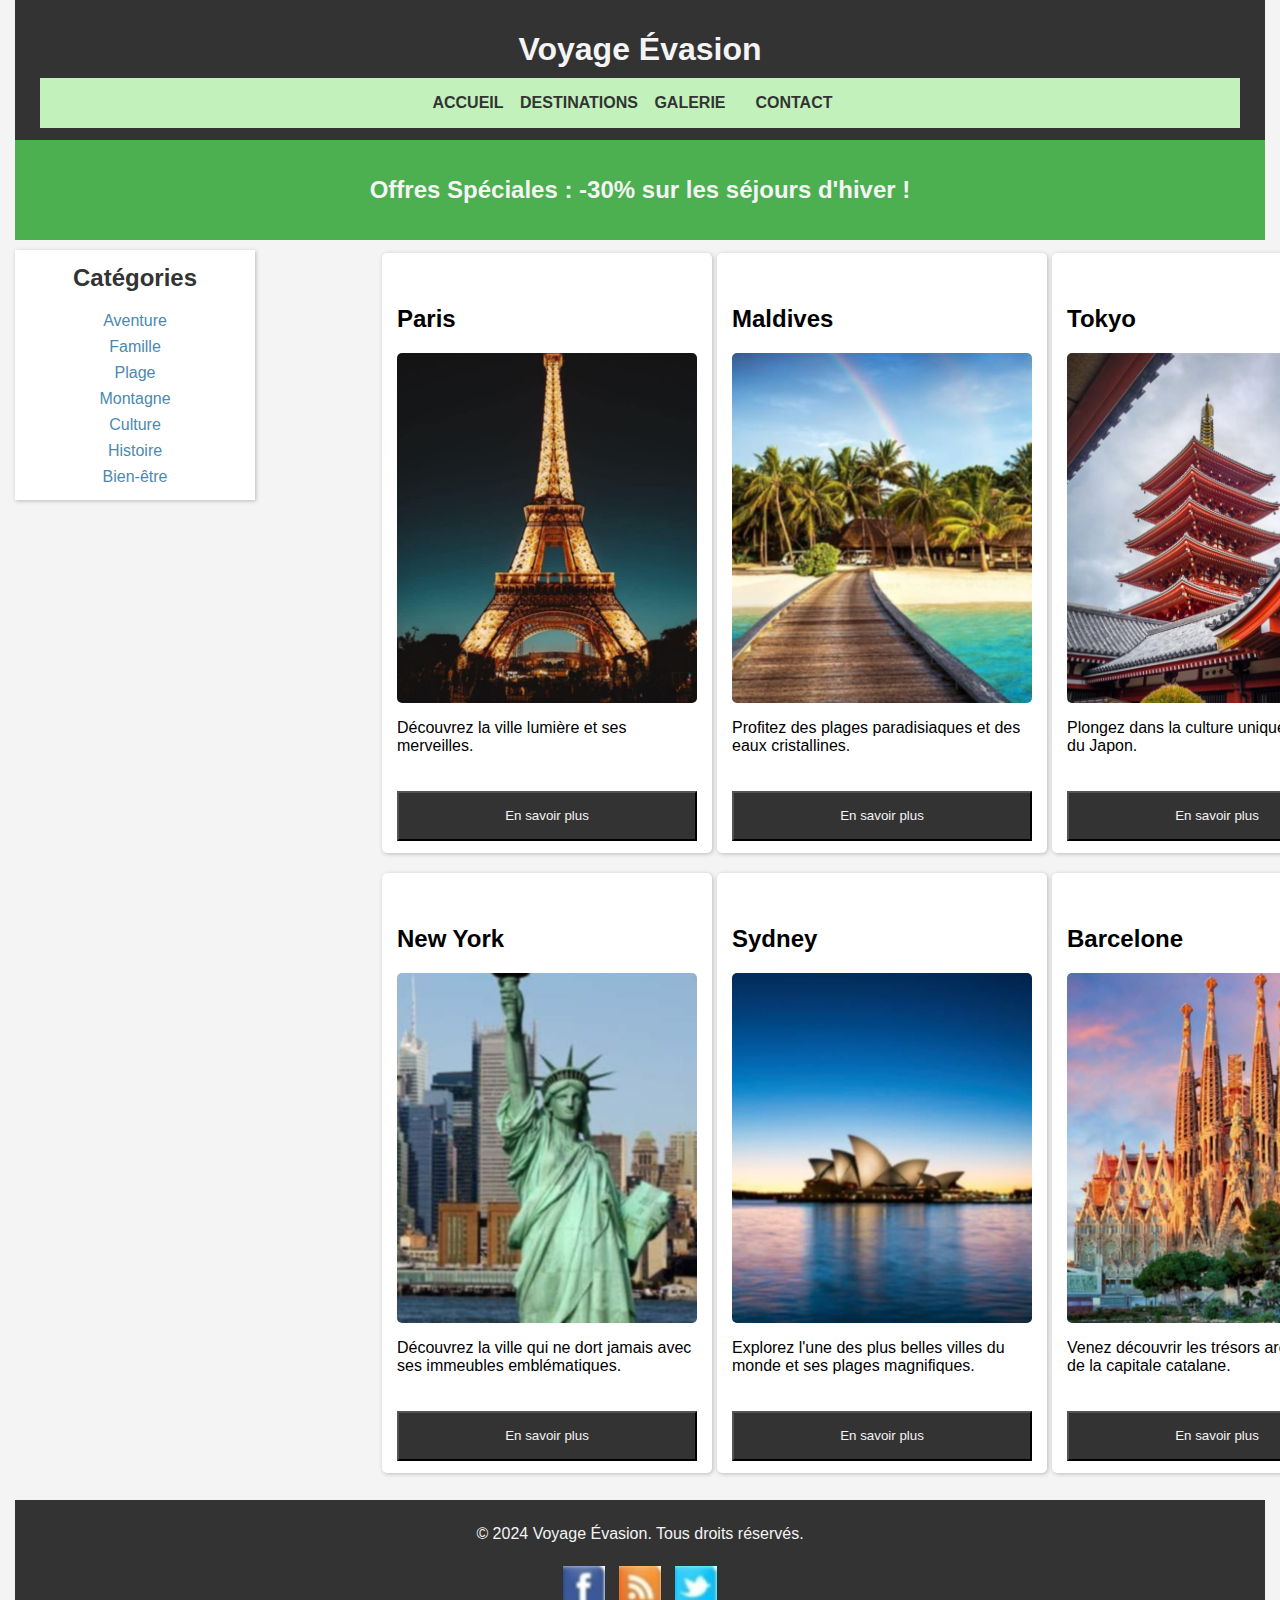
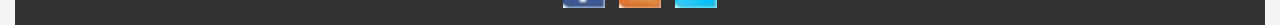
<file: Agence de voyage/index.html>
<!DOCTYPE html>
<html lang="en">
<head>
    <meta charset="UTF-8">
    <title>Voyage Évasion</title>
    <link rel="stylesheet" href="style.css">
</head>
<body>
    <header>
        <h1>Voyage Évasion</h1>
        <nav>
            <ul>
                <li><a href="#">ACCUEIL</a></li>
                <li><a href="#">DESTINATIONS</a></li>
                <li><a href="#">GALERIE</a></li>
                <li><a href="#">CONTACT</a></li>
            </ul>
        </nav>
    </header>

    <section class="banner">
        <h2>Offres Spéciales : -30% sur les séjours d'hiver !</h2>
    </section>

    <aside class="sidebar"> 
        <h2>Catégories</h2>
        <ul>
            <li><a href="#">Aventure</a></li>
            <li><a href="#">Famille</a></li>
            <li><a href="#">Plage</a></li>
            <li><a href="#">Montagne</a></li>
            <li><a href="#">Culture</a></li> 
            <li><a href="#">Histoire</a></li> 
            <li><a href="#">Bien-être</a></li> 
        </ul>
    </aside>

    <section class="main-content">
        <article>
            <h2>Paris</h2>
            <img src="paris.jpg" alt="Tour Eiffel">
            <p>Découvrez la ville lumière et ses merveilles.</p>
            <button>En savoir plus</button>
        </article>
        <article>
            <h2>Maldives</h2>
            <img src="maldives.jpg" alt="Plage des Maldives">
            <p>Profitez des plages paradisiaques et des eaux cristallines.</p>
            <button>En savoir plus</button>
        </article>
        <article>
            <h2>Tokyo</h2>
            <img src="tokyo.jpg.jpg" alt="Vue de Tokyo">
            <p>Plongez dans la culture unique et vibrante du Japon.</p>
            <button>En savoir plus</button>
        </article>
        <article>
            <h2>New York</h2> 
            <img src="newyork.jpg" alt="New York City">
            <p>Découvrez la ville qui ne dort jamais avec ses immeubles emblématiques.</p>
            <button>En savoir plus</button>
        </article>
        <article>
            <h2>Sydney</h2> 
            <img src="sydney.jpg" alt="Opéra de Sydney">
            <p>Explorez l'une des plus belles villes du monde et ses plages magnifiques.</p>
            <button>En savoir plus</button>
        </article>
        <article>
            <h2>Barcelone</h2> 
            <img src="barcelone.jpg" alt="La Sagrada Familia">
            <p>Venez découvrir les trésors architecturaux de la capitale catalane.</p>
            <button>En savoir plus</button>
        </article>
    </section>

    <footer>
        <p>&copy; 2024 Voyage Évasion. Tous droits réservés.</p>
        <div class="social-icons">
            <img src="facebook.png" alt="Facebook">
            <img src="rss.png" alt="RSS">
            <img src="twitter.png" alt="Twitter">
        </div>
    </footer>
</body>
</html>
</file>
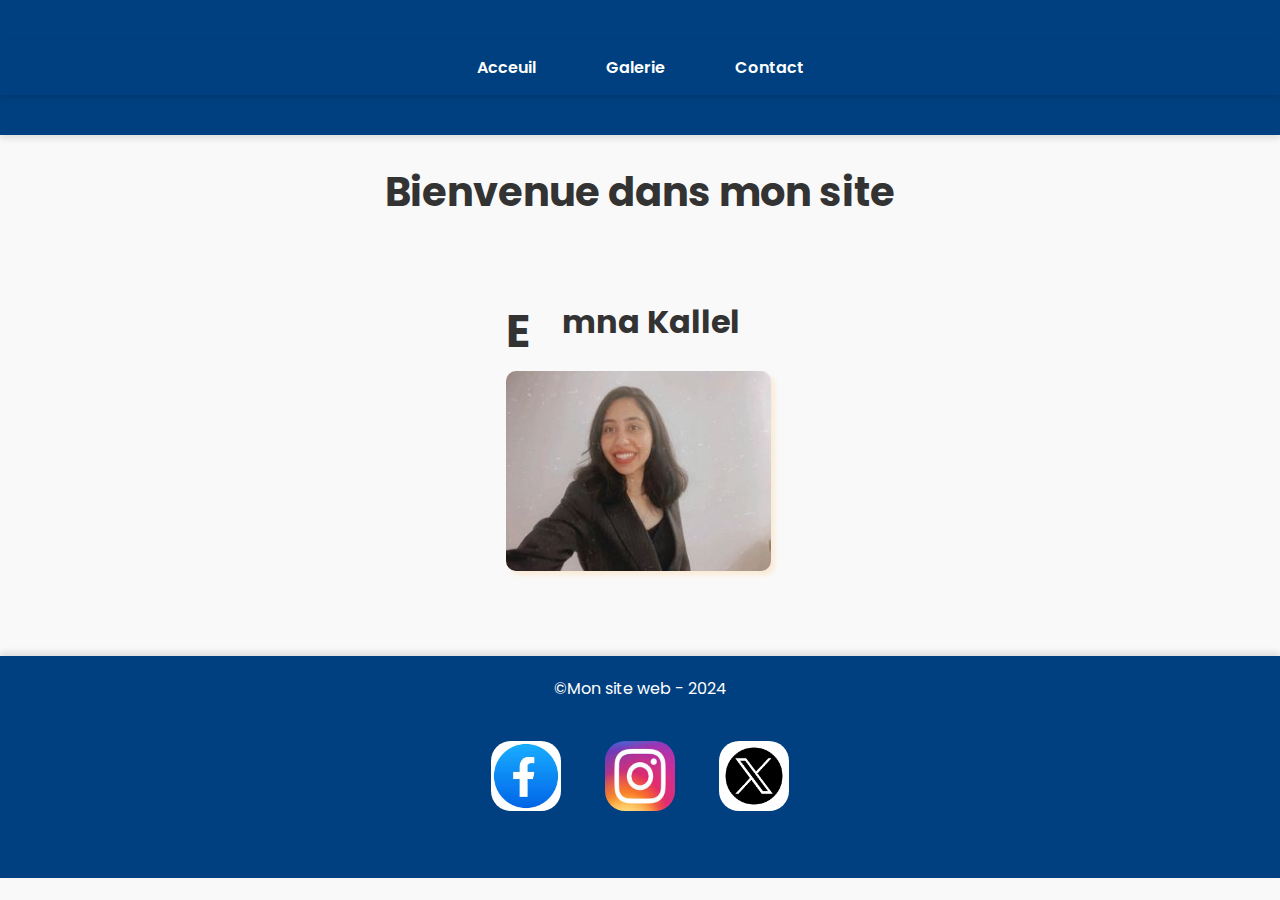
<file: Mon site/index.html>
<!DOCTYPE html>
<html lang="en">
  <head>
    <meta charset="UTF-8" />
    <meta http-equiv="X-UA-Compatible" content="IE=edge" />
    <meta name="viewport" content="width=device-width, initial-scale=1.0" />
    <title>Index</title>
    <link rel="stylesheet" href="sty.css" />
  </head>
  <body>
    <header>
      <nav>
        <ul class="menu">
          <li>
            <a href="acceuil.html" class="lien" target="_blank">Acceuil</a>
          </li>
          <li>
            <a href="galerie.html" class="lien" target="_blank">Galerie</a>
          </li>
          <li>
            <a href="contact.html" class="lien" target="_blank">Contact</a>
          </li>
        </ul>
      </nav>
    </header>
    <h1 id="tit">Bienvenue dans mon site</h1> <br> 

    
    <table align="center">
      <tr>
        <td colspan="2">
          <h1 align="center"><span class="initiale">E</span>mna Kallel</h1>
        </td>
        <td></td>
      </tr>
      <tr> 
        <td>
          <img
              class="emna"
              src="photo emna.jpg"
              alt="erreur"
              height="200"
              width="265"
              ;
          /></a>
        </td>
      </tr>
    </table> <br> <br> <br>
    <footer>
      <p class="copy">&copy;Mon site web - 2024</p>
      <div class="social">
        <a
          href="https://www.facebook.com/emna.kallel.125?mibextid=LQQJ4d"
          target="_blank"
          ><img src="fb.jpg" alt="" class="reseau"
        /></a>
        <a
          href="https://l.facebook.com/l.php?u=https%3A%2F%2Fwww.instagram.com%2Femna___kallel%3Figsh%3DYXVtNGo3aTJ1bHBs%26utm_source%3Dqr%26fbclid%3DIwZXh0bgNhZW0CMTAAAR0hkUh6AY3Q3nTetfic0-_XEcr9lWDujFCg5Rq9qifBbqetCZ1yONi_FCk_aem_Lgb6H05AjjajSZ1jXY5s2g&h=AT0zOGdhTaYa36NlY1JnjqoO2P-irHixEuYFiWr9SJ5j9ieyaSov4YlsZwrQsNES2e3zZs9_84sTUbWqS58T0Nmj7AZ8CXX_lFa5KRHQU7RUvfwRZVkgfTQayO0mtqYM4XQhnw"
          target="_blank"
          ><img src="téléchargement.jpg" alt="" class="reseau"
        /></a>
        <a href="https://x.com/?lang=fr" target="_blank"
          ><img src="X.png" alt="" class="reseau"
        /></a>
      </div>
    </footer>
  </body>
</html>
</file>
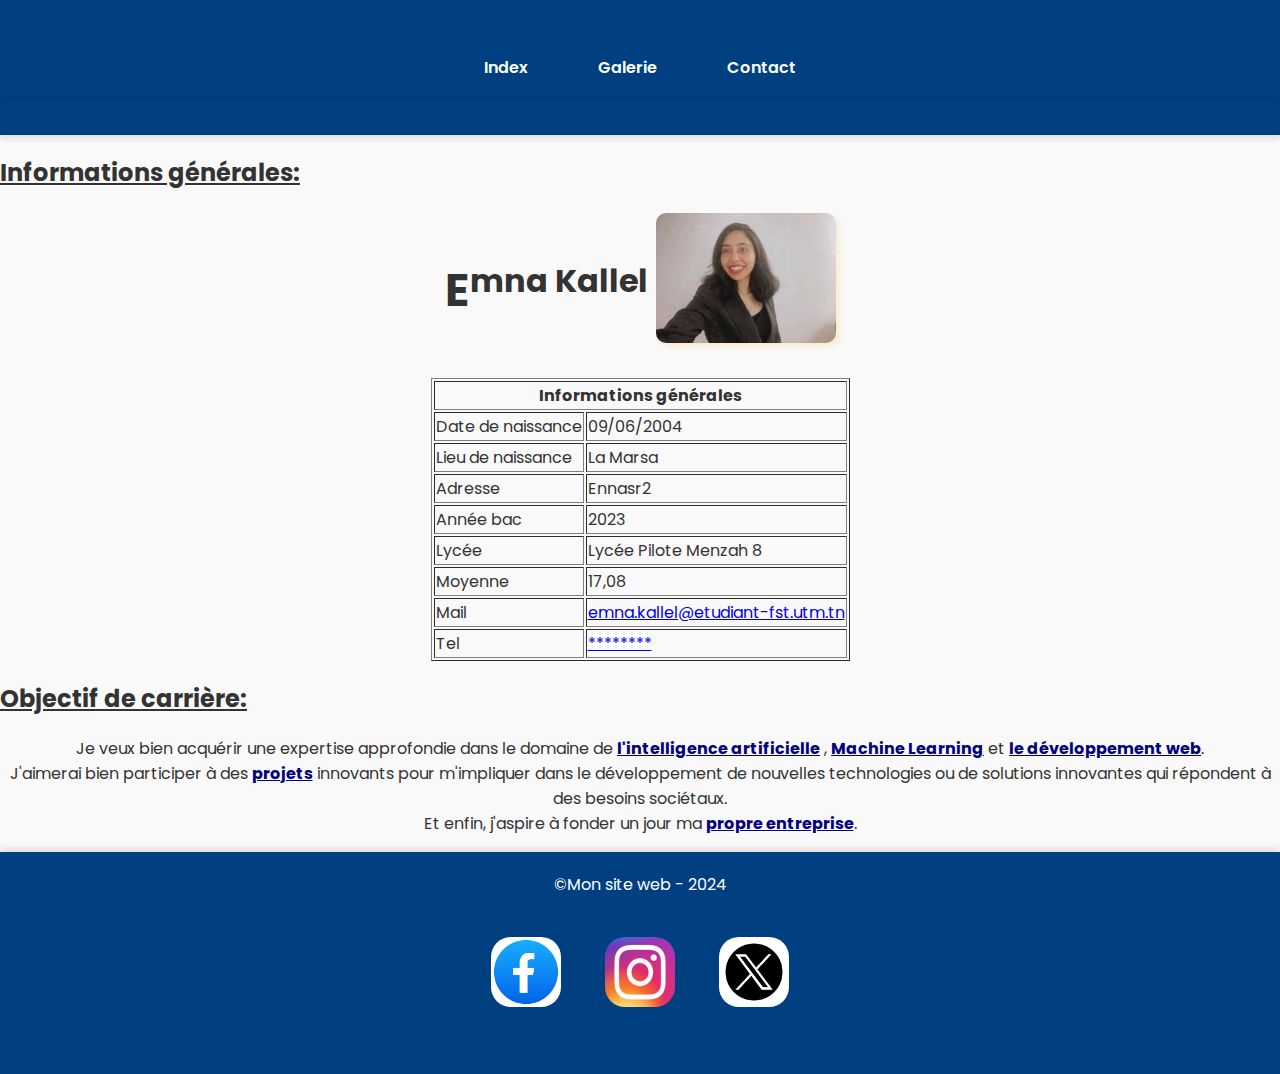
<file: Mon site/acceuil.html>
<!DOCTYPE html>
<html lang="en">
  <head>
    <meta charset="UTF-8" />
    <meta http-equiv="X-UA-Compatible" content="IE=edge" />
    <meta name="viewport" content="width=device-width, initial-scale=1.0" />
    <title>Acceuil</title>
    <link rel="stylesheet" href="sty.css" />
  </head>
  <body>
    <header>
      <nav>
        <ul class="menu">
          <li><a href="index.html" class="lien" target="_blank">Index</a></li>
          <li>
            <a href="galerie.html" class="lien" target="_blank">Galerie</a>
          </li>
          <li>
            <a href="contact.html" class="lien" target="_blank">Contact</a>
          </li>
        </ul>
      </nav>
    </header>

    <h2 class="info">Informations générales:</h2>
    <table align="center">
      <tr>
        <td colspan="2">
          <h1><span class="initiale">E</span>mna Kallel</h1>
        </td>
        <td></td>
        <td>
          <a
            href="https://l.facebook.com/l.php?u=https%3A%2F%2Fwww.linkedin.com%2Fin%2Femna-kallel-6aa50031a%3Futm_source%3Dshare%26utm_campaign%3Dshare_via%26utm_content%3Dprofile%26utm_medium%3Dios_app%26fbclid%3DIwZXh0bgNhZW0CMTAAAR147a_IxOH0IVHRHE1kZFK1F2oPXs5QZXYVD1lWLwcolS6Q2DMIQ7-Rjgw_aem_a7aPSNQ7kMFQ9HwdsaX4cw&h=AT2ZH17QpYhftcUcTVyUbdSKzVewGhqT5o9khXTTGsLggnoe6cAh-4QQA6gOiRHSZgCKwPuI7ceJIgZJNMxv5dWAVR0IffWWyvm7ZmpdcI24hhHOwkS8QnOMYqpoDRHV5RggQ-odiv7jDMc"
            ><img
              class="emna"
              src="photo emna.jpg"
              alt="erreur"
              height="130"
              width="180"
              ;
          /></a>
        </td>
      </tr>
    </table> <br>
    <table border="1" align="center">
      <tr>
        <th colspan="2">Informations générales</th>
      </tr>
      <tr>
        <td>Date de naissance</td>
        <td>09/06/2004</td>
      </tr>
      <tr>
        <td>Lieu de naissance</td>
        <td>La Marsa</td>
      </tr>
      <tr>
        <td>Adresse</td>
        <td>Ennasr2</td>
      </tr>
      <tr>
        <td>Année bac</td>
        <td>2023</td>
      </tr>
      <tr>
        <td>Lycée</td>
        <td>Lycée Pilote Menzah 8</td>
      </tr>
      <tr>
        <td>Moyenne</td>
        <td>17,08</td>
      </tr>
      <tr>
        <td>Mail</td>
        <td>
          <a href="mailto:emna.kallel@etudiant-fst.utm.tn">emna.kallel@etudiant-fst.utm.tn</a>
        </td>
      </tr>
      <tr>
        <td>Tel</td>
        <td><a href="tel:+216********">********</a></td>
      </tr>
    </table>

    <h2 class="info">Objectif de carrière:</h2>
    <p>
      Je veux bien acquérir une expertise approfondie dans le domaine de
      <span class="cle">l'intelligence artificielle</span> , <span class="cle">Machine Learning</span> et
      <span class="cle">le développement web</span>. <br />J'aimerai bien participer à des
      <span class="cle">projets</span> innovants pour m'impliquer dans le développement de
      nouvelles technologies ou de solutions innovantes qui répondent à des
      besoins sociétaux. <br />
      Et enfin, j'aspire à fonder un jour ma <span class="cle">propre entreprise</span>.
    </p>
    
    <footer>
      <p class="copy">&copy;Mon site web - 2024</p>
      <div class="social">
        <a
          href="link to facebook"
          target="_blank"
          ><img src="fb.jpg" class="reseau" alt=""
        /></a>
        <a
          href="link to instagram"
          target="_blank"
          ><img src="téléchargement.jpg" alt="" class="reseau"
        /></a>
        <a href="link toX" target="_blank"
          ><img src="X.png" alt="" class="reseau"
        /></a>
      </div>
    </footer>
  </body>
</html>
</file>
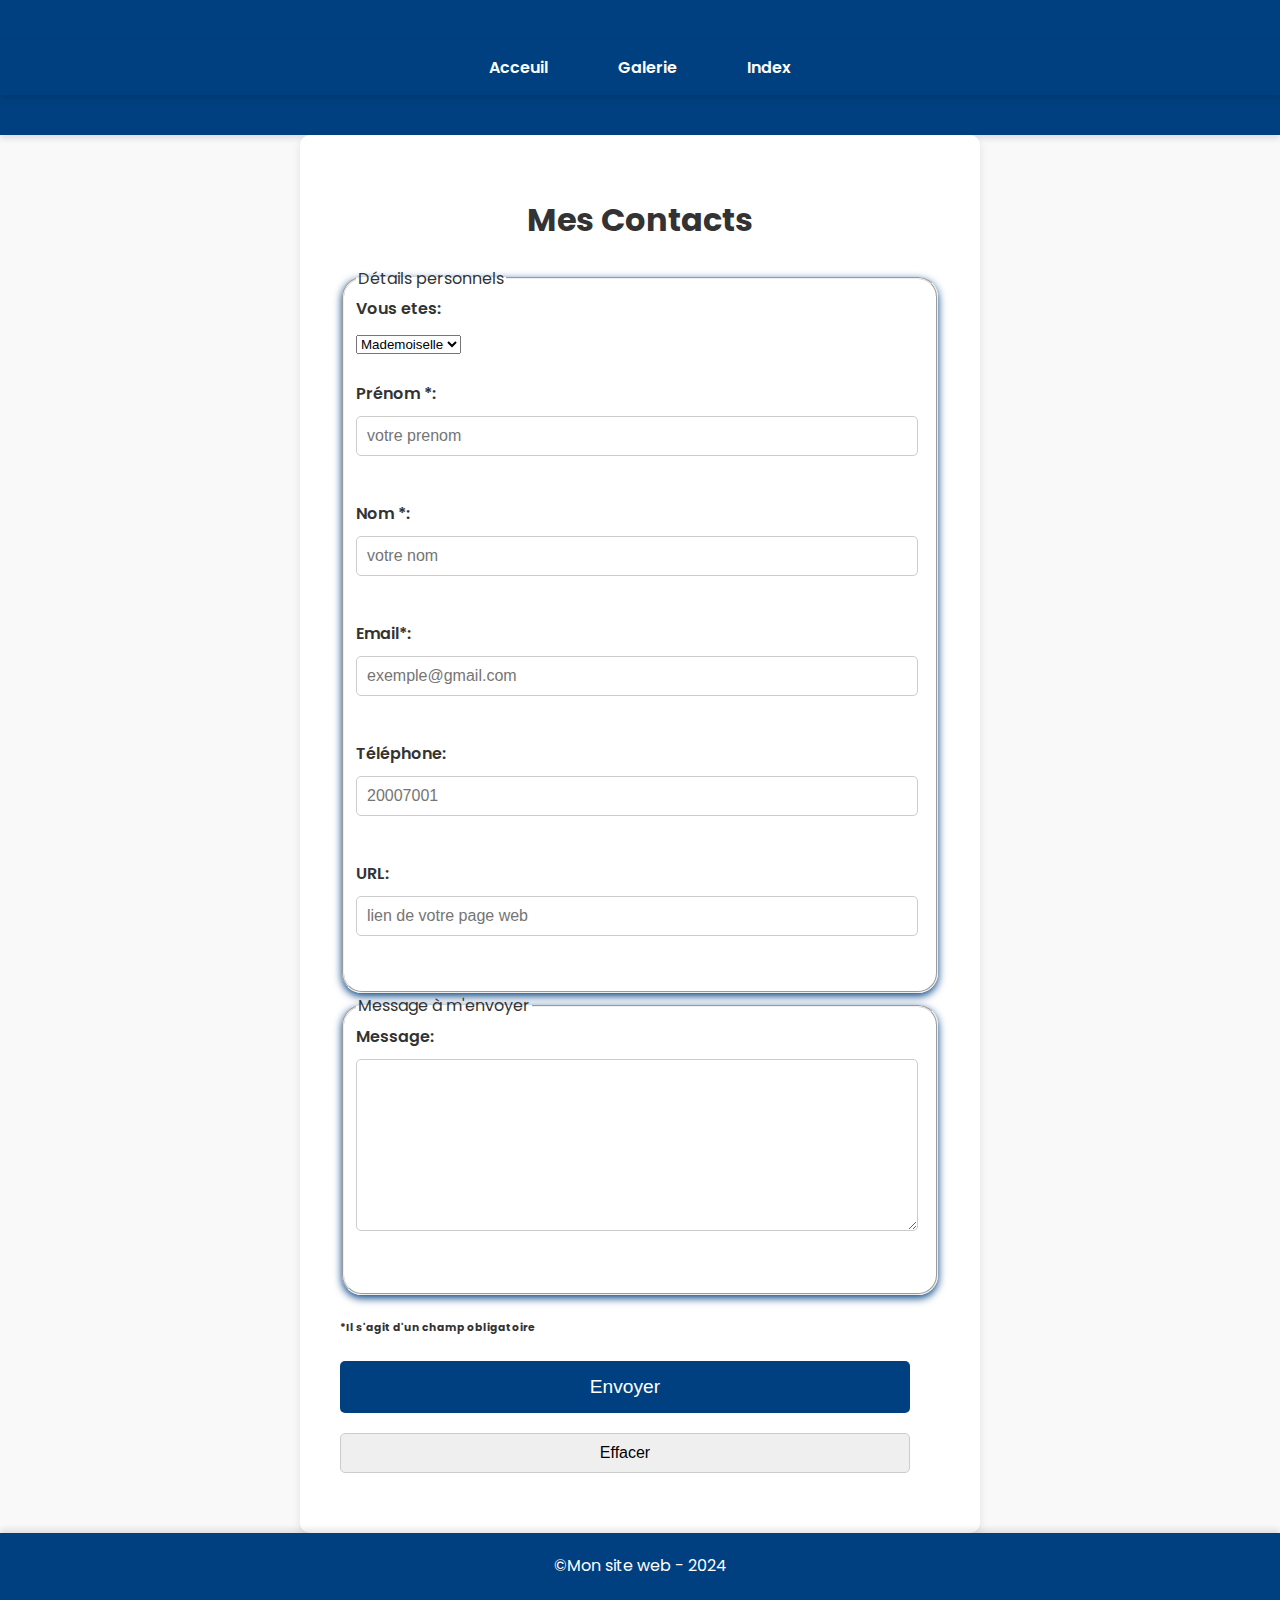
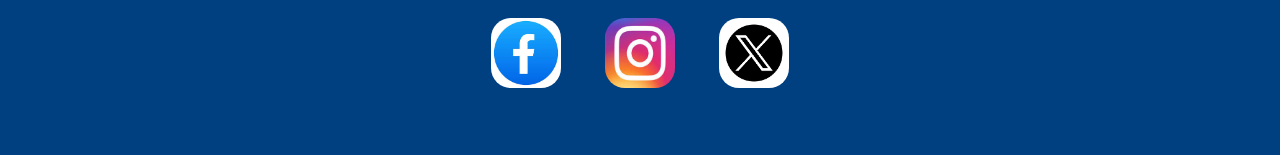
<file: Mon site/contact.html>
<!DOCTYPE html>
<html lang="en">
  <head>
    <meta charset="UTF-8" />
    <meta http-equiv="X-UA-Compatible" content="IE=edge" />
    <meta name="viewport" content="width=device-width, initial-scale=1.0" />
    <title>Contact</title>
    <link rel="stylesheet" href="sty.css" />
  </head>
  <body>
    <header>
      <nav>
        <ul class="menu">
          <li>
            <a href="acceuil.html" class="lien" target="_blank">Acceuil</a>
          </li>
          <li>
            <a href="galerie.html" class="lien" target="_blank">Galerie</a>
          </li>
          <li><a href="index.html" class="lien" target="_blank">Index</a></li>
        </ul>
      </nav>
    </header>
    <form action="" method="post" name="form1">
      <h1 align="center">Mes Contacts</h1>
    
      
    <fieldset>
        <legend>Détails personnels</legend>
        <label for="genre">Vous etes:</label>
        <select name="genre" id="genre">
            <option value="made">Mademoiselle</option>Mademoiselle
            <option value="mada">Madame</option>Madame
            <option value="mons">Monsieur</option>Monsieur
        </select> <br> <br>
        <label for="prenom">Prénom *:</label>
        <input type="text" name="prenom" id="prenom" placeholder="votre prenom"> <br> <br>
        <label for="nom">Nom *:</label>
        <input type="text" name="nom" id="nom" placeholder="votre nom"> <br> <br>
        <label for="mail">Email*:</label>
        <input type="email" name="mail" id="mail" placeholder="exemple@gmail.com"> <br> <br>
        <label for="tel">Téléphone:</label>
        <input type="tel" name="tel" id="tel" placeholder="20007001"> <br> <br>
        <label for="URL">URL:</label>
        <input type="url" name="URL" id="URL" placeholder="lien de votre page web"> <br> <br>
        
    </fieldset>
    
    <fieldset>
        <legend> Message à m'envoyer</legend>
        <label for="sugg"> Message: </label>
        <textarea name="sugg" id="" cols="80" rows="10"></textarea> <br> <br>
        

    </fieldset>
    <h6>*Il s'agit d'un champ obligatoire</h6>
    <input type="submit" value="Envoyer">
    <input type="reset" value="Effacer">
  </form>
</body>
    <footer>
      <p class="copy">&copy;Mon site web - 2024</p>
      <div class="social">
        <a
          href="https://www.facebook.com/emna.kallel.125?mibextid=LQQJ4d"
          target="_blank"
          ><img src="fb.jpg" alt="" class="reseau"
        /></a>
        <a
          href="https://l.facebook.com/l.php?u=https%3A%2F%2Fwww.instagram.com%2Femna___kallel%3Figsh%3DYXVtNGo3aTJ1bHBs%26utm_source%3Dqr%26fbclid%3DIwZXh0bgNhZW0CMTAAAR0hkUh6AY3Q3nTetfic0-_XEcr9lWDujFCg5Rq9qifBbqetCZ1yONi_FCk_aem_Lgb6H05AjjajSZ1jXY5s2g&h=AT0zOGdhTaYa36NlY1JnjqoO2P-irHixEuYFiWr9SJ5j9ieyaSov4YlsZwrQsNES2e3zZs9_84sTUbWqS58T0Nmj7AZ8CXX_lFa5KRHQU7RUvfwRZVkgfTQayO0mtqYM4XQhnw"
          target="_blank"
          ><img src="téléchargement.jpg" alt="" class="reseau"
        /></a>
        <a href="https://x.com/?lang=fr" target="_blank"
          ><img src="X.png" alt="" class="reseau"
        /></a>
      </div>
    </footer>
  </body>
</html>
</file>
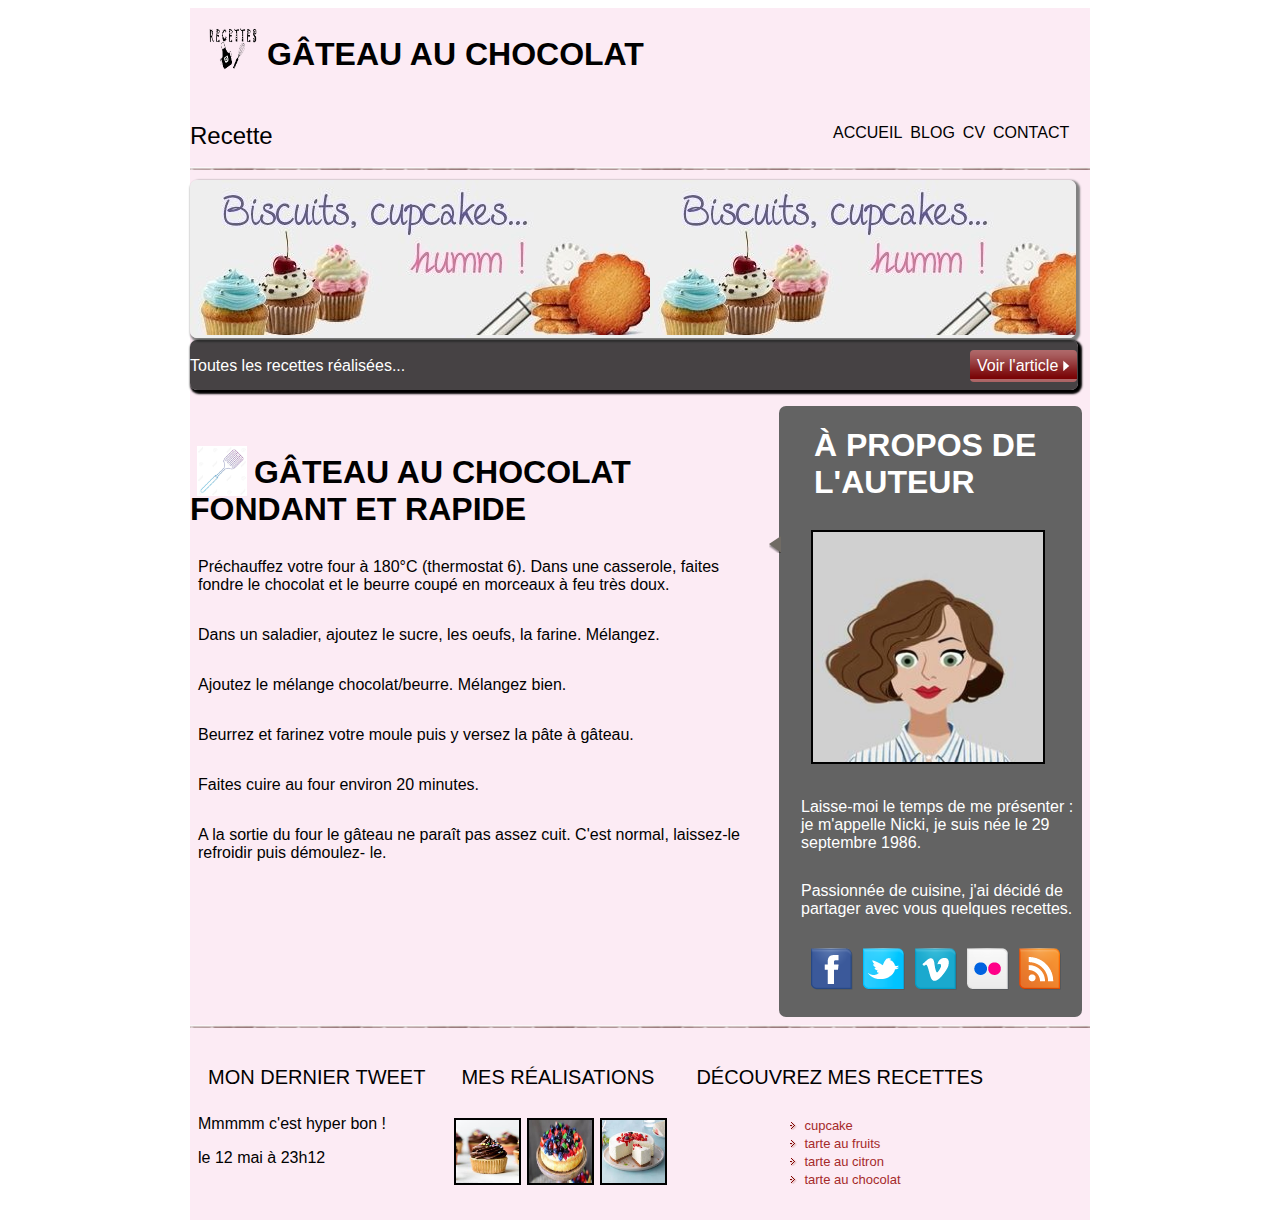
<file: Page recette gateau/TP CSS NEW.html>
<!DOCTYPE html>
<html>
    <head>
        <meta charset="utf-8" />
		<link rel="stylesheet" href="style.css" />
        
        <title>Blog Culinaire</title>
    </head>
    
    <body>
        <div id="bloc_page">
            <header>
                <div id="titre_principal">
                    <div id="logo">
                        <img src="logo.png" alt="Logo recette" />
                        <h1>Gâteau au chocolat</h1>    
                    </div>
                    <h2>Recette</h2>
                </div>
                
                <nav>
                    <ul>
                        <li><a href="#">Accueil</a></li>
                        <li><a href="#">Blog</a></li>
                        <li><a href="#">CV</a></li>
                        <li><a href="#">Contact</a></li>
                    </ul>
                </nav>
            </header>
            
            <div id="banniere_image">
                <div id="banniere_description">
                    Toutes les recettes réalisées...
                    <a href="#" class="bouton_rouge">Voir l'article <img src="flecheblanchedroite.png" alt="" /></a>
                </div>
            </div>
            
            <section>
                <article>
                    <h1><img src="spatule.jpg" alt="spatule" class="ico_categorie" width="50" height="50" />Gâteau au chocolat fondant et rapide</h1>
					<p>Préchauffez votre four à 180°C (thermostat 6). Dans une casserole, faites fondre le chocolat et le beurre coupé en morceaux à feu très doux.</p>
					<p>Dans un saladier, ajoutez le sucre, les oeufs, la farine. Mélangez.</p>
					<p>Ajoutez le mélange chocolat/beurre. Mélangez bien.</p>
					<p>Beurrez et farinez votre moule puis y versez la pâte à gâteau.</p>
					<p>Faites cuire au four environ 20 minutes.</p>
					<p>A la sortie du four le gâteau ne paraît pas assez cuit. C'est normal, laissez-le refroidir puis démoulez- le.</p>
                </article>
                <aside>
                    <h1>À propos de l'auteur</h1>
                    <img src="bulle.png" alt="" id="fleche_bulle" />
                    <p id="photo"><img src="avatar.jpg" alt="avatar fille" /></p>
                    <p>Laisse-moi le temps de me présenter&nbsp;: je m'appelle Nicki, je suis née le 29 septembre 1986.</p>
                    <p>Passionnée de cuisine, j'ai décidé de partager avec vous quelques recettes.</p>
                    <p><img src="facebook.png" alt="Facebook" /><img src="twitter.png" alt="Twitter" /><img src="vimeo.png" alt="Vimeo" /><img src="flickr.png" alt="Flickr" /><img src="rss.png" alt="RSS" /></p>
                </aside>
            </section>
            
            <footer>
                <div id="tweet">
                    <h1>Mon dernier tweet</h1>
                    <p>Mmmmm c'est hyper bon !</p>
                    <p>le 12 mai à 23h12</p>
                </div>
                <div id="mes_realisation">
                    <h1>Mes réalisations</h1>
                    <p><img src="cupcake.jpg" alt="cupcake"  /><img src="tarte.jpg" alt="tarte" /><img src="cheese.jpg" alt="cheese"/></p>
                </div>
                <div id="mes_recettes">
                    <h1>Découvrez mes recettes</h1>
                    <div id="listes_recettes">
                        <ul>
                            <li><a href="#">cupcake</a></li>
                            <li><a href="#">tarte au fruits</a></li>
                            <li><a href="#">tarte au citron</a></li>
                            <li><a href="#">tarte au chocolat</a></li>
                        </ul>
                       
                    </div>
                </div>
            </footer>
        </div>
    </body>
</html>
</file>
<file: Agence de voyage/style.css>
body {
  background-color: #f4f4f4;
  width: 1250px;
  margin: auto;
  padding-left: 10px;
  padding-right: 10px;
  font-family: Arial, Helvetica, sans-serif;
}

header {
  background-color: #333;
  display: flex;
  flex-direction: column;
  height: 140px;
  margin-bottom: 0px;
}
header h1 {
  text-align: center;
  margin-bottom: 0px;
  color: #f4f4f4;
  padding-top: 10px;
}
header nav {
  background-color: #c2f1bc;
  margin: 10px;
  height: 50px;
  align-self: center;
  width: 1200px;
}
header nav ul {
  list-style-type: none;
  display: flex;
  justify-content: space-between;
  width: 430px;
  position: relative;
  left: 28%;
}
header nav ul li {
  width: 50%;
  text-align: center;
}
header nav ul li a {
  text-decoration: none;
  color: #333;
  font-weight: bold;
}
header nav ul li a:hover {
  text-decoration: underline;
  color: #c16e10;
  font-weight: bold;
  font-size: 120%;
}

.banner {
  background-color: #4caf50;
  height: 100px;
  position: absolute;
  display: flex;
  width: 1250px;
  justify-content: center;
}
.banner h2 {
  align-self: center;
  color: #f4f4f4;
}
.banner:hover {
  transform: scale(1.1);
  background-color: #db2e0b;
}

.sidebar {
  margin-top: 110px;
  background-color: white;
  width: 230px;
  height: 240px;
  padding: 5px;
  display: flex;
  flex-direction: column;
  justify-content: center;
  box-shadow: 1px 1px 4px rgb(186, 186, 186);
}
.sidebar h2 {
  align-self: center;
  color: #333;
  margin-bottom: 0px;
}
.sidebar ul {
  list-style-type: none;
  display: flex;
  flex-direction: column;
  align-items: center;
  padding-left: 0px;
}
.sidebar ul li a {
  text-decoration: none;
  color: #333;
}
.sidebar ul li {
  margin: 4px;
}
.sidebar ul li a:hover {
  text-decoration: none;
  text-align: center;
  color: #4caf50;
  font-weight: bold;
  font-size: 120%;
}
.sidebar ul li a:visited {
  text-decoration: none;
  text-align: center;
  color: #bfb119;
}
.sidebar ul li a:link {
  text-decoration: none;
  text-align: center;
  color: #4c89af;
}
.sidebar h2:hover {
  align-self: center;
  color: #0b4e0f;
  margin-bottom: 0px;
  font-size: 170%;
}

.main-content {
  display: flex;
  flex-wrap: wrap;
  justify-content: space-between;
  position: absolute;
  left: 382px;
  top: 233px;
  align-items: center;
  width: 1000px;
}
.main-content article {
  height: 600px;
  width: 300px;
  background-color: white;
  box-shadow: 1px 1px 4px rgb(186, 186, 186);
  display: flex;
  flex-direction: column;
  align-items: center;
  justify-content: center;
  margin-top: 20px;
  margin-left: 0px;
  padding-left: 15px;
  padding-right: 15px;
  border-radius: 5px;
}
.main-content article img {
  object-fit: cover;
  width: 300px;
  height: 350px;
  border-radius: 5px;
}
.main-content article h2 {
  align-self: flex-start;
}
.main-content article button {
  position: relative;
  top: 20px;
  background-color: #333;
  color: #f4f4f4;
  height: 50px;
  width: 300px;
}
.main-content article:hover {
  transform: scale(1.1);
}
.main-content article h2:hover {
  align-self: flex-start;
  color: #c16e10;
}
.main-content article button:hover {
  position: relative;
  top: 20px;
  background-color: #beb48a;
  color: #f4f4f4;
  height: 50px;
  width: 300px;
  border: 1px solid #beb48a;
}

footer {
  position: absolute;
  top: 1500px;
  width: 1250px;
  background-color: #333;
  display: flex;
  flex-direction: column;
  justify-content: center;
  padding-bottom: 10px;
}
footer p {
  align-self: center;
  color: #f4f4f4;
  padding-top: 9px;
}
footer .social-icons {
  align-self: center;
  display: flex;
  justify-content: space-between;
}
footer .social-icons img {
  margin: 7px;
}
</file>
<file: Mon site/sty.css>
/* Importation de la police */
@import url("https://fonts.googleapis.com/css2?family=Poppins:wght@400;600&display=swap");

/* Style du Body */
body {
  font-family: "Poppins", sans-serif;
  margin: 0;
  padding: 0;
  background-color: #f9f9f9;
  color: #333;
}
/*titre*/
h1 {
  text-align: center;
}
#tit {
  transition: 1s;
  font-size: 40px;
}
#tit:hover {
  text-decoration: underline;
  font-size: 45px;
}
/*style pour l'initiale*/
.initiale {
  font-size: 45px;
  float: left;
}
/*style de ma photo*/
.emna {
  border-radius: 10px 10px 10px 10px;
  box-shadow: 4px 4px 4px antiquewhite;
}
/*photos reseaux sociaux*/
.social {
  margin: 20px;
  text-align: center;
}
.reseau {
  margin: 20px;
  border-radius: 20px 20px;
  transition: 0.7s;
  width: 70px;
  height: 70px;
}
.reseau:hover {
  transform: scale(1.3);
  opacity: 0.3;
}
/*paragraphe et mots cles*/
p {
  text-align: center;
}
.cle {
  font-weight: bold;
  color: navy;
  text-decoration: underline;
}
/* Header */
header {
  background-color: #004080;
  color: white;
  padding: 40px 0;
  text-align: center;
  box-shadow: 0 4px 6px rgba(0, 0, 0, 0.1);
}

/* Barre de navigation */
nav {
  background-color: #004080;
  padding: 15px 0;
  box-shadow: 0 4px 6px rgba(0, 0, 0, 0.1);
}

nav ul {
  list-style: none;
  padding: 0;
  margin: 0;
  display: flex;
  justify-content: center;
}

nav ul li {
  margin: 0 15px;
}

nav ul li a {
  color: white;
  text-decoration: none;
  font-weight: 600;
  padding: 10px 20px;
  border-radius: 5px;
  transition: background-color 0.3s ease, transform 0.3s ease;
}

nav ul li a:hover {
  background-color: #002d62;
  transform: translateY(-2px);
}

/* Galerie */
.gallery {
  display: flex;
  justify-content: center;
  gap: 20px;
  flex-wrap: wrap;
}

.gallery img {
  max-width: 300px;
  width: 90%;
  height: auto;
  border-radius: 10px;
  box-shadow: 0 4px 6px rgba(0, 0, 0, 0.1);
  transition: transform 0.3s ease, box-shadow 0.3s ease;
}

.gallery img:hover {
  transform: scale(1.05);
  box-shadow: 0 8px 12px #002d62;
}
#video {
  
  display: flex;
  justify-content: center;
  
 
}
iframe{
  display: flex;
  justify-content: center;
  height: 400px;
  width: 400px;
}
h2{
  text-decoration: underline;
}
/* Formulaire de contact */
form {
  max-width: 600px;
  margin: 0 auto;
  padding: 40px;
  background-color: white;
  border-radius: 10px;
  box-shadow: 0 4px 8px rgba(0, 0, 0, 0.1);
}

form label {
  display: block;
  font-weight: 600;
  margin-bottom: 10px;
  color: #333;
}

form input,
form textarea {
  width: 95%;
  padding: 10px;
  margin-bottom: 20px;
  border: 1px solid #ccc;
  border-radius: 5px;
  font-size: 1em;
  transition: border-color 0.3s ease;
}

form fieldset {
  border-radius: 20px;
  box-shadow: 0 3px 8px #004080;
}

form input[type="submit"] {
  background-color: #004080;
  color: white;
  border: none;
  padding: 15px;
  font-size: 1.2em;
  transition: background-color 0.3s ease;
}

form input[type="submit"]:hover {
  background-color: #002d62;
}

/* Footer */
footer {
  background-color: #004080;
  color: white;
  text-align: center;
  padding: 20px 0;
  position: relative;
  width: 100%;
  bottom: 0;
  box-shadow: 0 -4px 6px rgba(0, 0, 0, 0.1);
}

footer p {
  margin: 0;
}
</file>
<file: Page recette gateau/style.css>
#bloc_page {
  width: 900px;
  background-color: #fcebf4;
  font-family: Arial, Helvetica, sans-serif;
  flex-wrap: wrap;
  margin: 0 auto;
}
header {
  background: url(separateur.png) repeat-x bottom;
  display: flex;
  flex-direction: row;
}
h1 {
  text-transform: uppercase;
  font-family: "Lucida Sans", "Lucida Sans Regular", "Lucida Grande",
    "Lucida Sans Unicode", Geneva, Verdana, sans-serif;
}
h2 {
  font-weight: lighter;
}
nav ul {
  list-style-type: none;
  display: flex;
}
nav ul li {
  margin-left: 4px;
  margin-right: 4px;
}
nav a {
  text-decoration: none;
  color: black;
  text-transform: uppercase;
}
nav {
  position: relative;
  top: 100px;
  right: 315px;

  font-family: Verdana, Geneva, Tahoma, sans-serif;
}
#logo {
  display: flex;
  flex-direction: row;
  justify-content: flex-start;
  width: 900px;
  padding: 7px;
}
header img {
  height: 70px;
  width: 70px;
}
#banniere_image {
  background: url(banniere.jpg);

  height: 158px;
  width: 886px;
  border-radius: 7px;
  box-shadow: 2px 2px 2px 2px grey;
  position: relative;
  margin-top: 10px;
}
.bouton_rouge {
  background: url(fond_degraderouge.png);
  border-radius: 4px;
  padding: 7px;
  color: white;
  text-decoration: none;
  position: absolute;
  left: 780px;
  top: 10px;
}
#banniere_description {
  background-color: rgba(24, 24, 24, 0.8);
  box-shadow: 2px 2px 2px 2px black;
  width: 888px;
  height: 33px;
  border-radius: 7px;
  position: relative;
  top: 160px;
  color: white;
  padding-top: 17px;
}
section {
  display: flex;
  flex-direction: row;
  margin-top: 60px;
}
aside {
  position: relative;
  background-color: rgb(99, 99, 99);
  border-radius: 7px;
  margin: 8px;
  color: white;
  padding: 0px;
  width: 490px;
}
aside h1 {
  margin-left: 35px;
}
aside p {
  margin-left: 15px;
  padding: 7px;
}

aside p img {
  padding: 0px;
  margin-left: 10px;
}

#photo {
  margin-right: 30px;
}
#photo img {
  border: 2px solid black;
  height: 230px;
  width: 230px;
}
.ico_categorie {
  padding: 7px;
}
article p {
  padding: 8px;
}
article {
  width: 1035px;
}
article h1 img{
    position: relative;
    top: 20px;
}
#fleche_bulle {
  position: absolute;
  right: 301px;
  top: 130px;
}

footer {
  background: url(separateur.png) repeat-x top;
  display: flex;
  padding-top: 10px;
}
footer div {
  padding: 8px;
}
#mes_realisation img {
  height: 63px;
  width: 63px;
  margin: 3px;
  border: 2px solid black;
}
footer div ul {
  list-style-type: none;
  list-style-image: url(ico_liensexterne.png);
  margin-left: 70px;
}
#listes_recettes {
  margin-top: -20px;
}
footer div a {
  text-decoration: none;
  color: brown;
  font-size: small;
}
footer h1 {
  font-size: 20px;
  font-weight: 30px;
  padding: 10px;
  font-weight: lighter;
}
</file>
